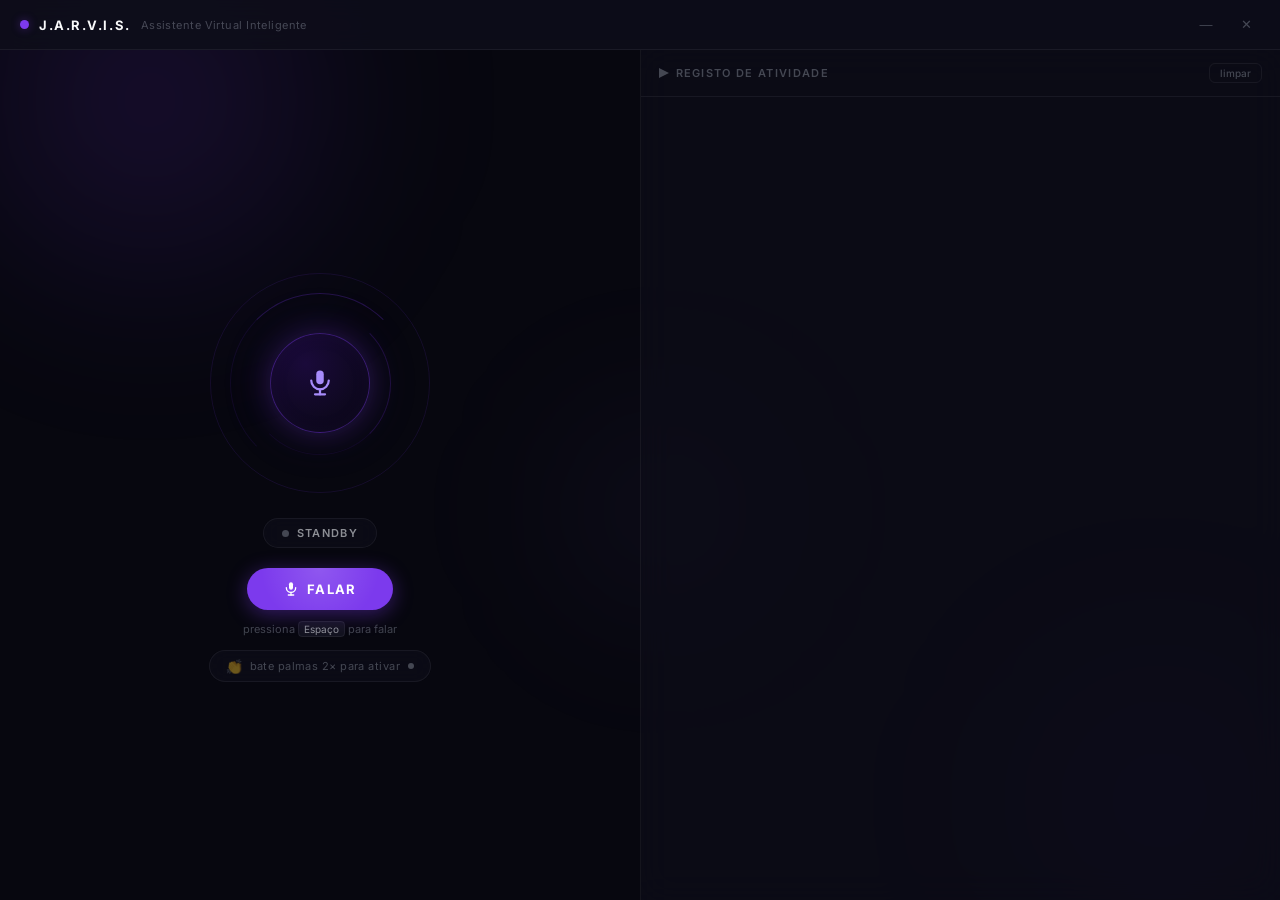
<file: ui/index.html>
<!DOCTYPE html>
<html lang="pt">
<head>
  <meta charset="UTF-8"/>
  <meta name="viewport" content="width=device-width, initial-scale=1.0"/>
  <title>J.A.R.V.I.S.</title>
  <link rel="preconnect" href="https://fonts.googleapis.com"/>
  <link href="https://fonts.googleapis.com/css2?family=Inter:wght@300;400;500;600;700;800&display=swap" rel="stylesheet"/>
  <link rel="stylesheet" href="style.css"/>
  <script src="qrc:///qtwebchannel/qwebchannel.js"></script>
</head>
<body>

  <!-- Fundo animado -->
  <div class="bg">
    <div class="blob blob-1"></div>
    <div class="blob blob-2"></div>
    <div class="blob blob-3"></div>
    <canvas id="grid-canvas"></canvas>
  </div>

  <!-- Layout principal -->
  <div class="app">

    <!-- Barra de título personalizada -->
    <div class="titlebar" id="titlebar">
      <div class="titlebar-left">
        <span class="tbar-dot"></span>
        <span class="tbar-title">J.A.R.V.I.S.</span>
        <span class="tbar-sub">Assistente Virtual Inteligente</span>
      </div>
      <div class="titlebar-btns">
        <button class="tbar-btn min-btn" onclick="api && api.minimizar()" title="Minimizar">—</button>
        <button class="tbar-btn close-btn" onclick="api && api.fechar()" title="Fechar">✕</button>
      </div>
    </div>

    <!-- Conteúdo -->
    <div class="content">

      <!-- Painel esquerdo -->
      <div class="panel-left">
        <div class="orb-wrap">
          <!-- Anéis decorativos -->
          <div class="ring ring-outer"></div>
          <div class="ring ring-mid"></div>
          <div class="ring ring-inner"></div>
          <!-- Orb central -->
          <div class="orb" id="orb">
            <svg class="mic-svg" viewBox="0 0 24 24" fill="none" xmlns="http://www.w3.org/2000/svg">
              <rect x="9" y="2" width="6" height="11" rx="3" fill="currentColor"/>
              <path d="M5 10a7 7 0 0 0 14 0" stroke="currentColor" stroke-width="1.8" stroke-linecap="round" fill="none"/>
              <line x1="12" y1="17" x2="12" y2="21" stroke="currentColor" stroke-width="1.8" stroke-linecap="round"/>
              <line x1="8"  y1="21" x2="16" y2="21" stroke="currentColor" stroke-width="1.8" stroke-linecap="round"/>
            </svg>
          </div>
          <!-- Ondas de áudio -->
          <div class="waves" id="waves">
            <span></span><span></span><span></span>
            <span></span><span></span><span></span>
            <span></span><span></span><span></span>
          </div>
        </div>

        <!-- Status -->
        <div class="status-pill" id="statusPill">
          <span class="status-led" id="statusLed"></span>
          <span class="status-txt" id="statusTxt">STANDBY</span>
        </div>

        <!-- Botão -->
        <button class="btn-speak" id="btnSpeak" onclick="iniciarEscuta()">
          <span class="btn-glow"></span>
          <svg width="16" height="16" viewBox="0 0 24 24" fill="currentColor">
            <rect x="9" y="2" width="6" height="11" rx="3"/>
            <path d="M5 10a7 7 0 0 0 14 0" stroke="currentColor" stroke-width="2" fill="none" stroke-linecap="round"/>
            <line x1="12" y1="17" x2="12" y2="21" stroke="currentColor" stroke-width="2" stroke-linecap="round"/>
            <line x1="8" y1="21" x2="16" y2="21" stroke="currentColor" stroke-width="2" stroke-linecap="round"/>
          </svg>
          FALAR
        </button>
        <p class="hint">pressiona <kbd>Espaço</kbd> para falar</p>

        <!-- Indicador de aplausos -->
        <div class="clap-indicator" id="clapIndicator">
          <span class="clap-icon">👏</span>
          <span class="clap-txt" id="clapTxt">bate palmas 2× para ativar</span>
          <span class="clap-led" id="clapLed"></span>
        </div>
      </div>

      <!-- Divisor -->
      <div class="divider"></div>

      <!-- Painel direito: chat -->
      <div class="panel-right">
        <div class="chat-hdr">
          <span class="chat-title">
            <svg width="10" height="10" viewBox="0 0 10 10"><polygon points="0,0 10,5 0,10" fill="currentColor"/></svg>
            Registo de Atividade
          </span>
          <button class="btn-clear" onclick="limparChat()">limpar</button>
        </div>
        <div class="chat-body" id="chatBody"></div>
      </div>

    </div>
  </div>

  <script src="app.js"></script>
</body>
</html>
</file>
<file: ui/style.css>
/* ============================================================
   J.A.R.V.I.S. — Estilo inspirado em dexterai.org
   Tema: dark profundo + acentos roxo/violeta + glassmorphism
   ============================================================ */

*, *::before, *::after { box-sizing: border-box; margin: 0; padding: 0; }

:root {
  --bg:          #07070f;
  --bg2:         #0e0e1a;
  --bg3:         #13131f;
  --glass:       rgba(13, 13, 25, 0.7);
  --border:      rgba(255,255,255,0.06);
  --border2:     rgba(124,58,237,0.2);

  --accent:      #7c3aed;
  --accent-l:    #a78bfa;
  --accent-xl:   #c4b5fd;
  --accent-dim:  rgba(124,58,237,0.15);
  --glow:        rgba(124,58,237,0.4);
  --glow-l:      rgba(124,58,237,0.15);

  --green:       #10b981;
  --green-glow:  rgba(16,185,129,0.4);

  --red:         #ef4444;

  --text:        #f9fafb;
  --text-muted:  rgba(229,231,235,0.6);
  --text-dim:    rgba(156,163,175,0.4);

  --font:        'Inter', -apple-system, sans-serif;
  --radius:      14px;
}

html, body {
  height: 100%;
  background: var(--bg);
  color: var(--text);
  font-family: var(--font);
  overflow: hidden;
  user-select: none;
}

/* ── Fundo animado ─────────────────────────────────────── */
.bg {
  position: fixed;
  inset: 0;
  z-index: 0;
  pointer-events: none;
  overflow: hidden;
}

#grid-canvas {
  position: absolute;
  inset: 0;
  opacity: .35;
}

/* Blobs de gradiente (estilo hero dexterai.org) */
.blob {
  position: absolute;
  border-radius: 50%;
  filter: blur(80px);
  animation: blob-float 8s ease-in-out infinite;
}
.blob-1 {
  width: 500px; height: 500px;
  background: radial-gradient(circle, rgba(124,58,237,.18), transparent 70%);
  top: -150px; left: -100px;
  animation-delay: 0s;
}
.blob-2 {
  width: 400px; height: 400px;
  background: radial-gradient(circle, rgba(109,40,217,.12), transparent 70%);
  bottom: -100px; right: -80px;
  animation-delay: -3s;
}
.blob-3 {
  width: 300px; height: 300px;
  background: radial-gradient(circle, rgba(167,139,250,.08), transparent 70%);
  top: 40%; left: 40%;
  animation-delay: -5s;
}

@keyframes blob-float {
  0%,100% { transform: translate(0,0) scale(1); }
  33%      { transform: translate(20px,-15px) scale(1.04); }
  66%      { transform: translate(-15px,10px) scale(.97); }
}

/* ── App wrapper ────────────────────────────────────────── */
.app {
  position: relative;
  z-index: 1;
  display: flex;
  flex-direction: column;
  height: 100vh;
}

/* ── Barra de título ────────────────────────────────────── */
.titlebar {
  display: flex;
  align-items: center;
  justify-content: space-between;
  height: 50px;
  padding: 0 16px 0 20px;
  background: rgba(14,14,26,0.9);
  backdrop-filter: blur(12px);
  border-bottom: 1px solid var(--border);
  -webkit-app-region: drag;
  flex-shrink: 0;
}

.titlebar-left {
  display: flex;
  align-items: center;
  gap: 10px;
}

.tbar-dot {
  width: 9px; height: 9px;
  border-radius: 50%;
  background: var(--accent);
  box-shadow: 0 0 10px var(--glow);
  animation: dot-pulse 2.5s ease-in-out infinite;
}
@keyframes dot-pulse {
  0%,100% { box-shadow: 0 0 8px var(--glow); }
  50%      { box-shadow: 0 0 18px var(--glow), 0 0 30px rgba(124,58,237,.2); }
}

.tbar-title {
  font-size: 13px;
  font-weight: 700;
  letter-spacing: .12em;
  color: var(--text);
}

.tbar-sub {
  font-size: 11px;
  color: var(--text-dim);
  letter-spacing: .04em;
}

.titlebar-btns {
  display: flex;
  gap: 4px;
  -webkit-app-region: no-drag;
}

.tbar-btn {
  width: 36px; height: 30px;
  border: none;
  background: transparent;
  color: var(--text-dim);
  font-size: 13px;
  border-radius: 6px;
  cursor: pointer;
  transition: background .2s, color .2s;
}
.tbar-btn:hover { background: var(--bg3); color: var(--text); }
.close-btn:hover { background: var(--red) !important; color: #fff !important; }

/* ── Conteúdo principal ─────────────────────────────────── */
.content {
  flex: 1;
  display: grid;
  grid-template-columns: 1fr 1px 1fr;
  overflow: hidden;
}

.divider { background: var(--border); }

/* ── Painel esquerdo ────────────────────────────────────── */
.panel-left {
  display: flex;
  flex-direction: column;
  align-items: center;
  justify-content: center;
  gap: 20px;
  padding: 30px 20px;
}

/* ── Orb ────────────────────────────────────────────────── */
.orb-wrap {
  position: relative;
  width: 230px; height: 230px;
  display: flex;
  align-items: center;
  justify-content: center;
}

.ring {
  position: absolute;
  border-radius: 50%;
  border: 1px solid transparent;
  animation: ring-rotate linear infinite;
}
.ring-outer {
  width: 220px; height: 220px;
  border-color: rgba(124,58,237,.12);
  animation-duration: 14s;
}
.ring-mid {
  width: 180px; height: 180px;
  border-top-color: rgba(124,58,237,.25);
  border-right-color: transparent;
  border-bottom-color: transparent;
  border-left-color: rgba(124,58,237,.1);
  animation-duration: 8s;
  animation-direction: reverse;
}
.ring-inner {
  width: 143px; height: 143px;
  border-top-color: transparent;
  border-right-color: rgba(124,58,237,.2);
  border-bottom-color: rgba(124,58,237,.08);
  border-left-color: transparent;
  animation-duration: 5s;
}
@keyframes ring-rotate {
  from { transform: rotate(0deg); }
  to   { transform: rotate(360deg); }
}

/* Orb central */
.orb {
  position: relative;
  width: 100px; height: 100px;
  border-radius: 50%;
  background: radial-gradient(circle at 35% 30%, #1a0a3a, #07070f);
  border: 1.5px solid rgba(124,58,237,.4);
  box-shadow:
    0 0 30px rgba(124,58,237,.25),
    0 0 60px rgba(124,58,237,.1),
    inset 0 0 20px rgba(124,58,237,.06);
  display: flex;
  align-items: center;
  justify-content: center;
  transition: all .4s ease;
  animation: orb-pulse 3s ease-in-out infinite;
  z-index: 2;
}
@keyframes orb-pulse {
  0%,100% {
    box-shadow: 0 0 30px rgba(124,58,237,.25), 0 0 60px rgba(124,58,237,.1),
                inset 0 0 20px rgba(124,58,237,.06);
  }
  50% {
    box-shadow: 0 0 50px rgba(124,58,237,.4), 0 0 100px rgba(124,58,237,.2),
                inset 0 0 30px rgba(124,58,237,.12);
  }
}

.mic-svg { width: 30px; height: 30px; color: var(--accent-l); }

/* Estado: ouvir */
body.ouvir .orb {
  background: radial-gradient(circle at 35% 30%, #052e1f, #07070f);
  border-color: rgba(16,185,129,.5);
  box-shadow:
    0 0 40px var(--green-glow),
    0 0 80px rgba(16,185,129,.15),
    inset 0 0 25px rgba(16,185,129,.08);
  animation: orb-pulse-green 1.2s ease-in-out infinite;
}
body.ouvir .mic-svg { color: var(--green); }
body.ouvir .ring-mid { border-top-color: rgba(16,185,129,.4); animation-duration: 2s; }

@keyframes orb-pulse-green {
  0%,100% { box-shadow: 0 0 40px var(--green-glow), 0 0 80px rgba(16,185,129,.15); }
  50%      { box-shadow: 0 0 65px var(--green-glow), 0 0 130px rgba(16,185,129,.25); }
}

/* Estado: processar */
body.processar .orb {
  border-color: var(--accent-l);
  animation: orb-processar .7s ease-in-out infinite alternate;
}
@keyframes orb-processar {
  from { box-shadow: 0 0 30px var(--glow), 0 0 60px var(--glow-l); filter: brightness(1); }
  to   { box-shadow: 0 0 60px var(--glow), 0 0 120px var(--glow-l); filter: brightness(1.3); }
}

/* ── Ondas de áudio ─────────────────────────────────────── */
.waves {
  position: absolute;
  bottom: 4px;
  display: flex;
  align-items: flex-end;
  gap: 3px;
  height: 28px;
  opacity: 0;
  transition: opacity .3s;
  z-index: 3;
}
body.ouvir .waves { opacity: 1; }

.waves span {
  display: block;
  width: 3px;
  background: var(--green);
  border-radius: 2px;
  box-shadow: 0 0 6px var(--green-glow);
  animation: wave-bar .5s ease-in-out infinite alternate;
}
.waves span:nth-child(1) { height:  8px; animation-delay: .00s; }
.waves span:nth-child(2) { height: 14px; animation-delay: .06s; }
.waves span:nth-child(3) { height: 22px; animation-delay: .12s; }
.waves span:nth-child(4) { height: 28px; animation-delay: .18s; }
.waves span:nth-child(5) { height: 20px; animation-delay: .24s; }
.waves span:nth-child(6) { height: 28px; animation-delay: .18s; }
.waves span:nth-child(7) { height: 22px; animation-delay: .12s; }
.waves span:nth-child(8) { height: 14px; animation-delay: .06s; }
.waves span:nth-child(9) { height:  8px; animation-delay: .00s; }

@keyframes wave-bar {
  from { transform: scaleY(.25); opacity: .5; }
  to   { transform: scaleY(1);   opacity: 1;  }
}

/* ── Status pill ────────────────────────────────────────── */
.status-pill {
  display: flex;
  align-items: center;
  gap: 8px;
  padding: 7px 18px;
  background: var(--glass);
  border: 1px solid var(--border);
  border-radius: 50px;
  backdrop-filter: blur(10px);
  font-size: 11px;
  font-weight: 600;
  letter-spacing: .12em;
  color: var(--text-muted);
  transition: all .3s;
}

.status-led {
  width: 7px; height: 7px;
  border-radius: 50%;
  background: var(--text-dim);
  transition: background .3s, box-shadow .3s;
}

body.ouvir    .status-led { background: var(--green); box-shadow: 0 0 8px var(--green-glow); }
body.processar .status-led { background: var(--accent-l); box-shadow: 0 0 8px var(--glow); animation: blink .5s step-end infinite; }
body.ouvir    .status-pill { border-color: rgba(16,185,129,.25); color: var(--green); }
body.processar .status-pill { border-color: var(--border2); color: var(--accent-xl); }

@keyframes blink { 50% { opacity: 0; } }

/* ── Botão FALAR ────────────────────────────────────────── */
.btn-speak {
  position: relative;
  overflow: hidden;
  display: flex;
  align-items: center;
  gap: 8px;
  padding: 13px 36px;
  background: var(--accent);
  border: none;
  border-radius: 50px;
  color: #fff;
  font-family: var(--font);
  font-size: 13px;
  font-weight: 700;
  letter-spacing: .1em;
  cursor: pointer;
  transition: all .25s;
  box-shadow: 0 4px 20px rgba(124,58,237,.4);
}
.btn-speak:hover {
  background: #6d28d9;
  box-shadow: 0 6px 30px rgba(124,58,237,.6);
  transform: translateY(-1px);
}
.btn-speak:active  { transform: translateY(0); }
.btn-speak:disabled {
  background: var(--bg3);
  box-shadow: none;
  cursor: not-allowed;
  opacity: .5;
  transform: none;
}

.btn-glow {
  position: absolute;
  inset: 0;
  background: radial-gradient(circle at 50% 0%, rgba(255,255,255,.15), transparent 70%);
  pointer-events: none;
}

.hint {
  font-size: 11px;
  color: var(--text-dim);
  margin-top: -8px;
}
kbd {
  font-family: var(--font);
  font-size: 10px;
  padding: 1px 5px;
  background: var(--bg3);
  border: 1px solid var(--border);
  border-radius: 4px;
  color: var(--text-muted);
}

/* ── Indicador de aplausos ──────────────────────────────── */
.clap-indicator {
  display: flex;
  align-items: center;
  gap: 8px;
  padding: 7px 16px;
  background: var(--glass);
  border: 1px solid var(--border);
  border-radius: 50px;
  backdrop-filter: blur(10px);
  font-size: 11px;
  color: var(--text-dim);
  transition: all .3s;
  margin-top: -6px;
}

.clap-icon { font-size: 13px; }

.clap-txt { letter-spacing: .04em; }

.clap-led {
  width: 6px; height: 6px;
  border-radius: 50%;
  background: var(--text-dim);
  margin-left: auto;
  transition: background .3s, box-shadow .3s;
}

.clap-indicator.ativo {
  border-color: rgba(124,58,237,.2);
  color: var(--text-muted);
}
.clap-indicator.ativo .clap-led {
  background: var(--accent-l);
  box-shadow: 0 0 8px var(--glow);
  animation: clap-blink 2s ease-in-out infinite;
}
@keyframes clap-blink {
  0%,100% { opacity: 1; }
  50%      { opacity: .4; }
}

/* Flash verde quando deteta aplauso */
.clap-indicator.flash {
  border-color: rgba(16,185,129,.4);
  background: rgba(16,185,129,.06);
}
.clap-indicator.flash .clap-led {
  background: var(--green);
  box-shadow: 0 0 12px var(--green-glow);
  animation: none;
}

/* ── Painel direito: chat ────────────────────────────────── */
.panel-right {
  display: flex;
  flex-direction: column;
  background: var(--glass);
  backdrop-filter: blur(16px);
  overflow: hidden;
}

.chat-hdr {
  display: flex;
  align-items: center;
  justify-content: space-between;
  padding: 13px 18px;
  border-bottom: 1px solid var(--border);
  flex-shrink: 0;
}

.chat-title {
  display: flex;
  align-items: center;
  gap: 7px;
  font-size: 11px;
  font-weight: 600;
  letter-spacing: .12em;
  color: var(--text-dim);
  text-transform: uppercase;
}

.btn-clear {
  font-family: var(--font);
  font-size: 10px;
  font-weight: 500;
  padding: 3px 10px;
  background: transparent;
  border: 1px solid var(--border);
  border-radius: 6px;
  color: var(--text-dim);
  cursor: pointer;
  transition: all .2s;
}
.btn-clear:hover { border-color: var(--red); color: var(--red); }

.chat-body {
  flex: 1;
  overflow-y: auto;
  padding: 16px 18px;
  display: flex;
  flex-direction: column;
  gap: 14px;
  scroll-behavior: smooth;
}

/* Scrollbar */
.chat-body::-webkit-scrollbar { width: 4px; }
.chat-body::-webkit-scrollbar-track { background: transparent; }
.chat-body::-webkit-scrollbar-thumb { background: var(--border); border-radius: 2px; }
.chat-body::-webkit-scrollbar-thumb:hover { background: var(--border2); }

/* ── Mensagens ───────────────────────────────────────────── */
.msg {
  display: flex;
  flex-direction: column;
  gap: 4px;
  animation: msg-in .22s ease-out both;
}
@keyframes msg-in {
  from { opacity: 0; transform: translateY(10px); }
  to   { opacity: 1; transform: translateY(0); }
}

.msg-meta {
  display: flex;
  align-items: center;
  gap: 8px;
}
.msg-label {
  font-size: 10px;
  font-weight: 700;
  letter-spacing: .1em;
  text-transform: uppercase;
}
.msg-time {
  font-size: 9px;
  color: var(--text-dim);
}

.msg-bubble {
  font-size: 13px;
  line-height: 1.6;
  padding: 10px 14px;
  border-radius: 12px;
  max-width: 88%;
  word-break: break-word;
}

/* Jarvis */
.msg.jarvis .msg-label  { color: var(--accent-l); }
.msg.jarvis .msg-bubble {
  background: rgba(124,58,237,.08);
  border: 1px solid rgba(124,58,237,.15);
  border-bottom-left-radius: 3px;
  color: var(--text);
}

/* Utilizador */
.msg.user { align-items: flex-end; }
.msg.user .msg-label  { color: var(--green); }
.msg.user .msg-bubble {
  background: rgba(16,185,129,.08);
  border: 1px solid rgba(16,185,129,.15);
  border-bottom-right-radius: 3px;
  color: var(--text);
}

/* Sistema */
.msg.sistema .msg-bubble {
  background: rgba(239,68,68,.06);
  border: 1px solid rgba(239,68,68,.15);
  color: #fca5a5;
  font-size: 12px;
  align-self: center;
  text-align: center;
}
</file>
